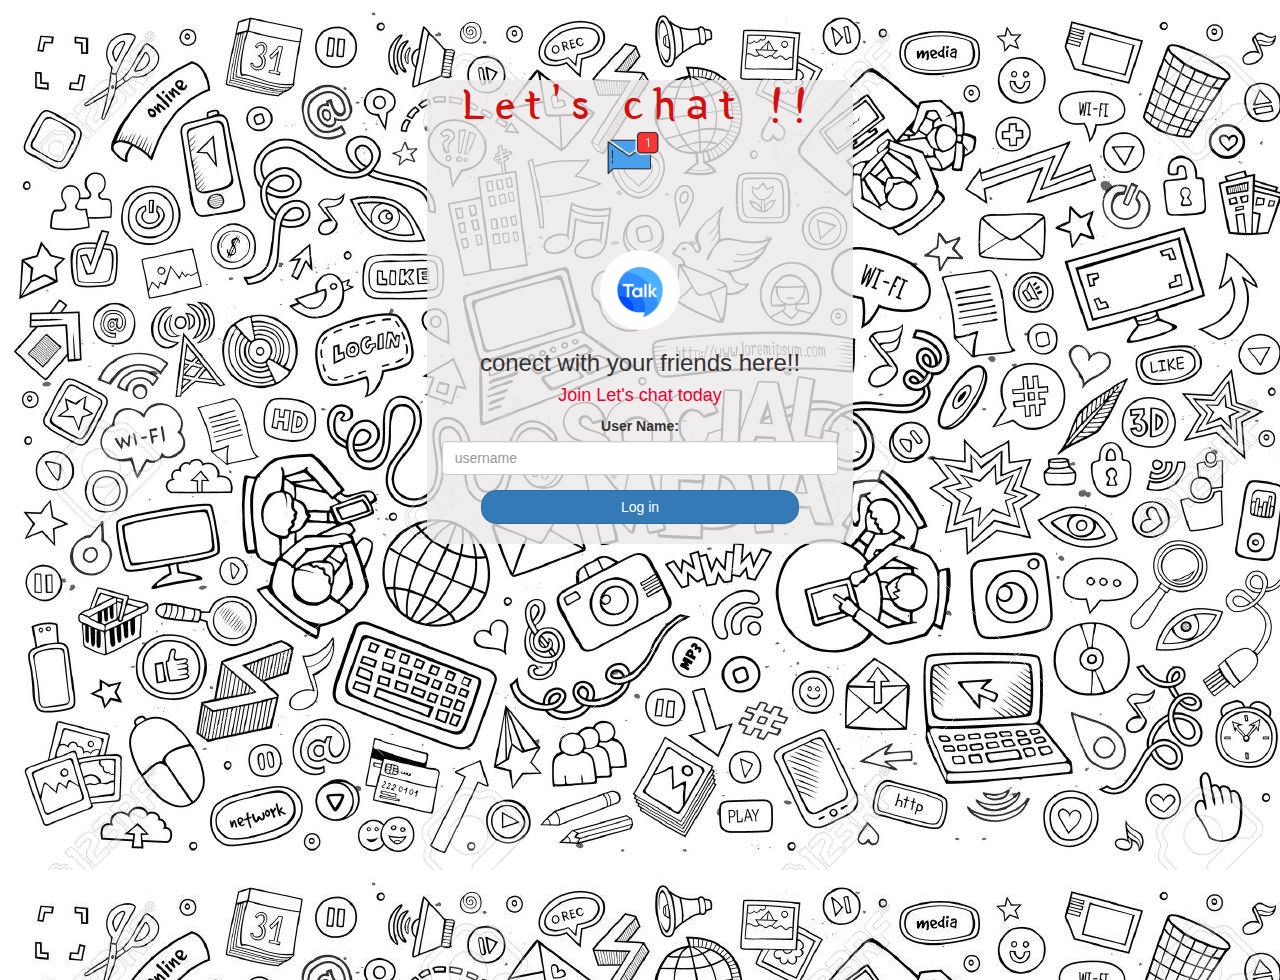
<file: index.html>
<!DOCTYPE html>
<html>
<head>
	<title>let's chat !!</title>
<link href="https://fonts.googleapis.com/css?family=Yeon+Sung&display=swap" rel="stylesheet"><meta name="viewport" content="width=device-width, initial-scale=1">

<link rel="stylesheet" href="https://maxcdn.bootstrapcdn.com/bootstrap/3.4.0/css/bootstrap.min.css">
<script src="https://ajax.googleapis.com/ajax/libs/jquery/3.4.1/jquery.min.js"></script>
<script src="https://maxcdn.bootstrapcdn.com/bootstrap/3.4.0/js/bootstrap.min.js"></script>

<link rel="stylesheet" type="text/css" href="style.css">
<script src="kwitter.js"></script>
</head>
<body background="doodle B.jpg">
<center>
	
	<div class="col-lg-4 col-md-6 col-sm-6 col-xs-11 login_div">
		<h1 class="header">	
			Let's chat !!	<sup>
		<img src="m2.png">
		</sup>
		</h1>	
	
	
	<img src="logo.jpg" class="logo">
		<h3 >conect with your friends here!!</h3>
		<h4 >Join Let's chat
			 today</h4>
		<div class="form-group">
		  <label >User Name:</label>
<input type="text"id="user_name"class="form-control"placeholder="username">
		</div>
		<button id="login_button" class="btn btn-primary"onclick="addUser();">Log in</button>
		<br><br>
	</div>
</center>
</body>
</html>
</file>
<file: style.css>
html, body
{
  height: 100%;
  margin: 0;
}



.header
{
	color: rgb(211, 16, 16);font-family: 'Yeon Sung';font-size: 45px;letter-spacing: 10px;margin-top: 80px;
}
.header img
{
	width: 80px;margin-left: -15px;
}

.login_div
{
	background: rgba(235, 232, 232, 0.8);float: none;border-radius: 15px;
}

.logo
{
	width: 80px;margin-top: 30px;border-radius: 40px;
}

#login_button
{
	width: 80%;border-radius: 15px;
}

.room_name
{
	cursor: pointer;
	font-size: 20px;
}


#logout
{
	font-size: 20px; float: right;
}


#output
{
	padding: 10px; width:80%;background: rgba(255,255,255,0.8);border-radius: 15px;
}

.input_div_room_page
{
	width: 80%;
}

.input_div label
{
	color: white;font-size: 20px;
}


.input_div_message_page
{
	position: fixed;bottom: 0px;width: 100%;background: rgba(255,255,255,0.8);
}
.input_div_message_page label
{
	color: rgb(255, 2, 2);
}
.input_div_message_page #msg
{
	width: 80%;
}
.input_div_message_page button
{
	margin-top: 15px;
	width: 50%; 
}
.color_white
{
	color: rgb(236, 14, 14);
	font-size: 40px;
}

.user_tick
{
	width:20px;
}
.message_h4
{
	padding-left:5px;color:grey;
}
h4{
	color: rgb(238, 0, 48);
	

}
</file>
